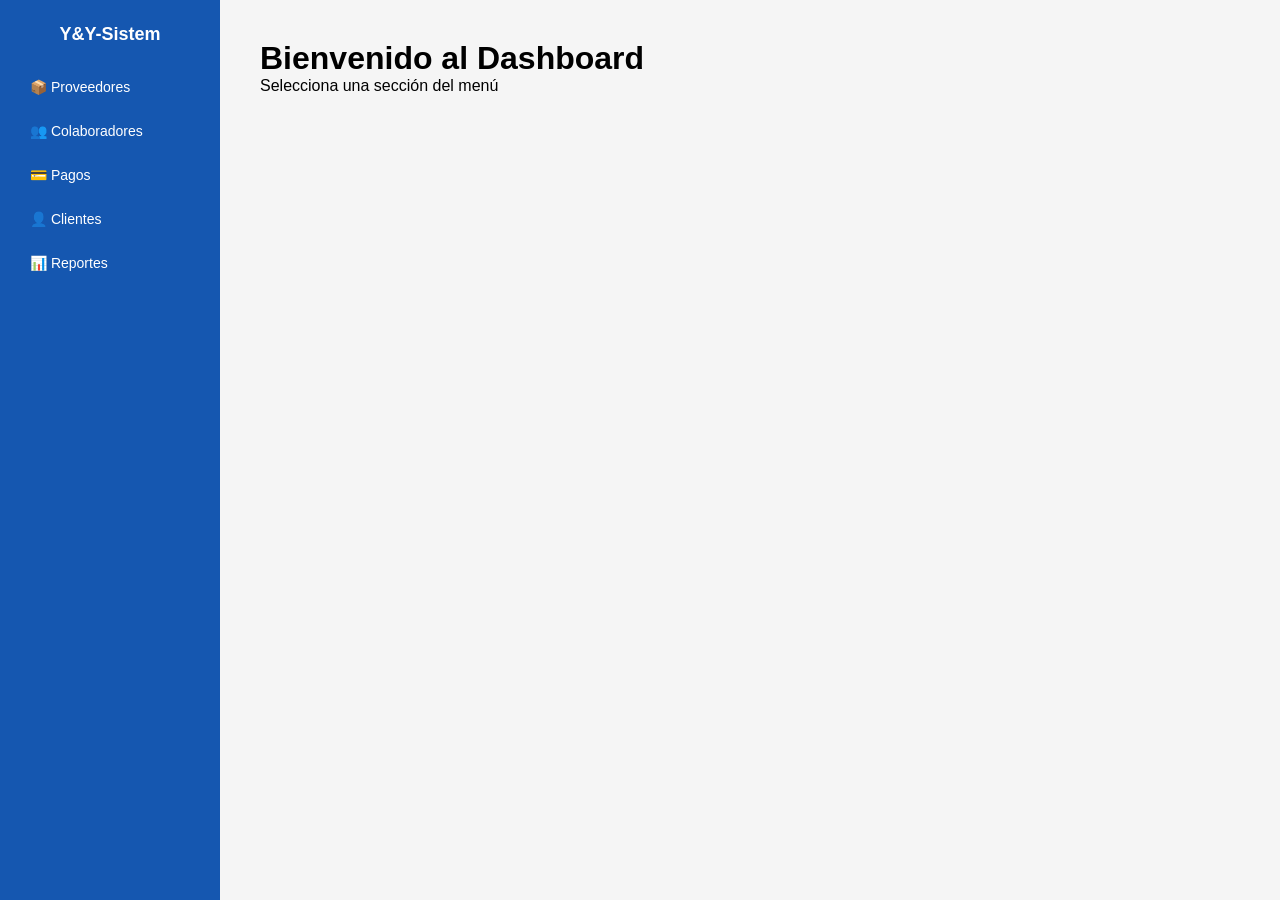
<file: dashboard.html>
<!DOCTYPE html>
<html lang="es">
<head>
    <link rel="stylesheet" href="dashboard.css">
    <meta charset="UTF-8">
    <meta name="viewport" content="width=device-width, initial-scale=1.0">
    <title>Dashboard Y-Y-Sistem</title>
</head>
<body>
    <div class="sidebar">
        <h2>Y&Y-Sistem</h2>
        <nav>
            <a href="#">📦 Proveedores</a>
            <a href="#">👥 Colaboradores</a>
            <a href="#">💳 Pagos</a>
            <a href="#">👤 Clientes</a>
            <a href="#">📊 Reportes</a>
        </nav>
    </div>
    <div class="contenido">
        <h1>Bienvenido al Dashboard</h1>
        <p>Selecciona una sección del menú</p>
    </div>
    <script src="dashboard.js"></script>
</body>
</html>
</file>
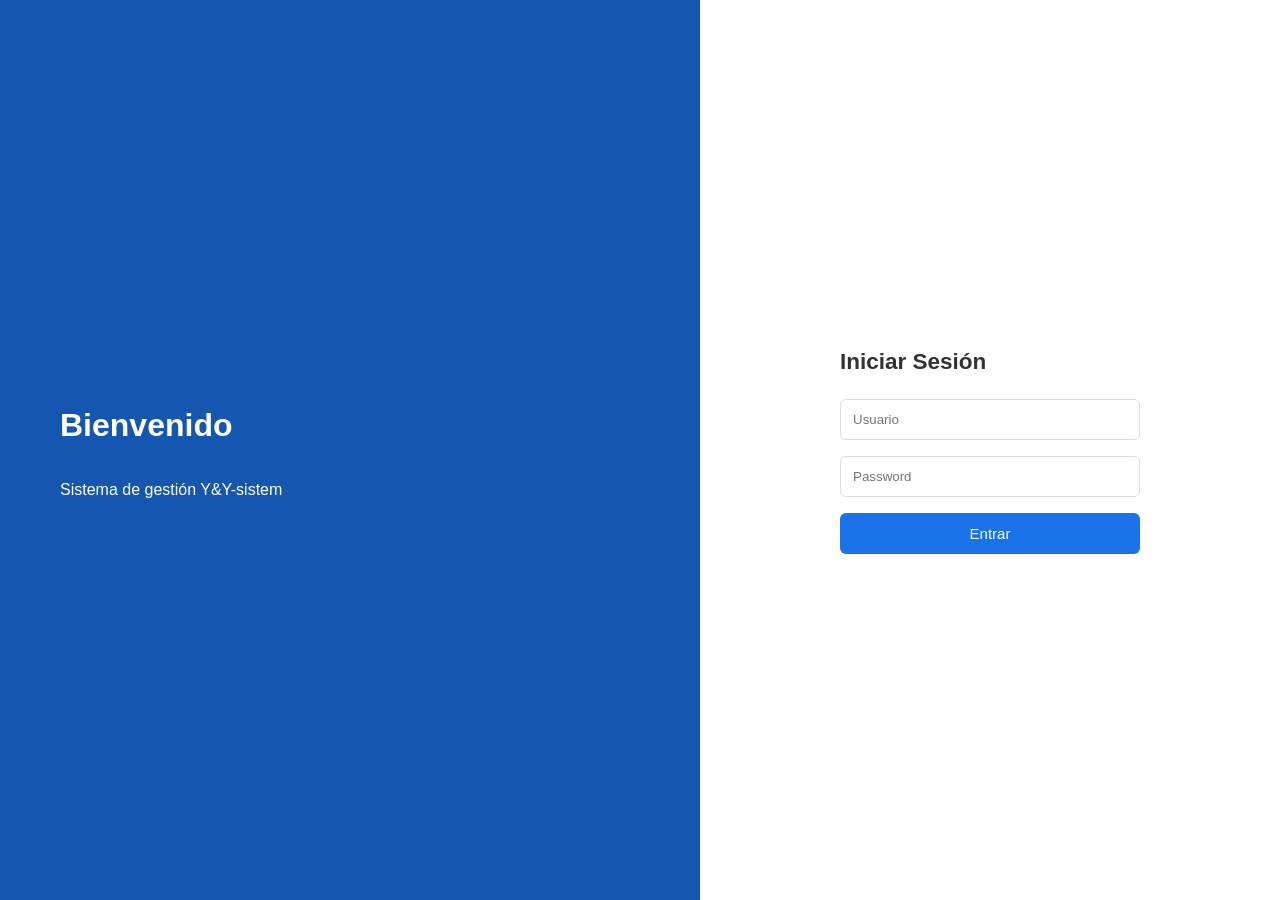
<file: login.html>
<!DOCTYPE html>
<html lang="es">
    <head>
        <title>Login</title>
        <link rel="stylesheet" href="login.css">
    </head>
    <body>
        <div class="contenedor">
            <div class="panel-izquierdo">
                <h1>Bienvenido</h1>
                <p>Sistema de gestión Y&Y-sistem</p>
            </div>

            <div class="panel-derecho">
                <form>
                    <h2>Iniciar Sesión</h2>
                    <input type="text" placeholder="Usuario">
                    <input type="password" placeholder="Password">
                    <button type="button">Entrar</button>
                    <a href="#"¿Olvidaste tu contraseña?></a>
                </form>
            </div>
        </div>
        <script src="login.js"></script>
    </body>
</html>
</file>
<file: dashboard.css>
*{
    margin: 0;
    padding: 0;
    box-sizing: border-box;  
}
body{
    display: flex;
    height: 100vh;
    font-family: Arial, Helvetica, sans-serif;
}
.sidebar{
    width: 220px;
    background-color: #1557b0;
    color: white;
    padding: 24px 16px;
    display: flex;
    flex-direction: column;
    gap: 24px;
}
.sidebar h2{
    font-size: 18px;
    text-align: center;
}
nav{
    display: flex;
    flex-direction: column;
    gap: 8px;
}
nav a{
    color: white;
    text-decoration: none;
    padding: 10px 14px;
    border-radius: 8px;
    font-size: 14px;
}
nav a:hover{
    background-color:  #1a73e8;
}
.contenido{
    flex: 1 ;
    padding: 40px;
    background-color: #f5f5f5;
}

.seccion-header {
    display: flex;
    justify-content: space-between;
    align-items: center;
    margin-bottom: 20px;
}

.btn-crear {
    background-color: #1a73e8;
    color: white;
    border: none;
    padding: 10px 20px;
    border-radius: 8px;
    font-size: 14px;
    cursor: pointer;
}

.btn-crear:hover {
    background-color: #1557b0;
}

.buscador {
    width: 100%;
    padding: 12px;
    border: 1px solid #ddd;
    border-radius: 8px;
    font-size: 14px;
    margin-bottom: 20px;
}

.lista-proveedores {
    background-color: white;
    border-radius: 8px;
    padding: 20px;
    border: 1px solid #ddd;
}
</file>
<file: login.css>
body{
    margin: 0;
    padding: 0;
    background-color: #1a73e8;
    font-family: Arial, sans-serif
}
.contenedor{
    display: flex;
    height: 100vh;
    width: 100%;
}
.panel-izquierdo{
    width: 50%;
    background-color: #1557b0;  
    color: white;
    display: flex;
    flex-direction: column;
    justify-content: center;    
    padding: 60px;
}
.panel-derecho{
    width: 50%;
    background-color: white;
    display: flex;
    justify-content: center;
    align-items: center;
}
form{
    display: flex;
    flex-direction: column;
    gap: 16px;
    font-size: 15px;
    width: 300px;
}
input{
    padding: 12px;
    border: 1px solid #ddd;
    border-radius: 6px;
}
button{
    padding: 12px;
    background-color: #1a73e8;
    color: white;
    border: none;
    border-radius: 6px;
    font-size: 15px;
    cursor: pointer;
}
h2{
    margin-bottom: 8px;
    color: #333;
}
a{
    color: #1a73e8;
    text-align: center;
    font-size: 13px;
    text-decoration: none;
}
a:hover{
    text-decoration: underline;
}
</file>
